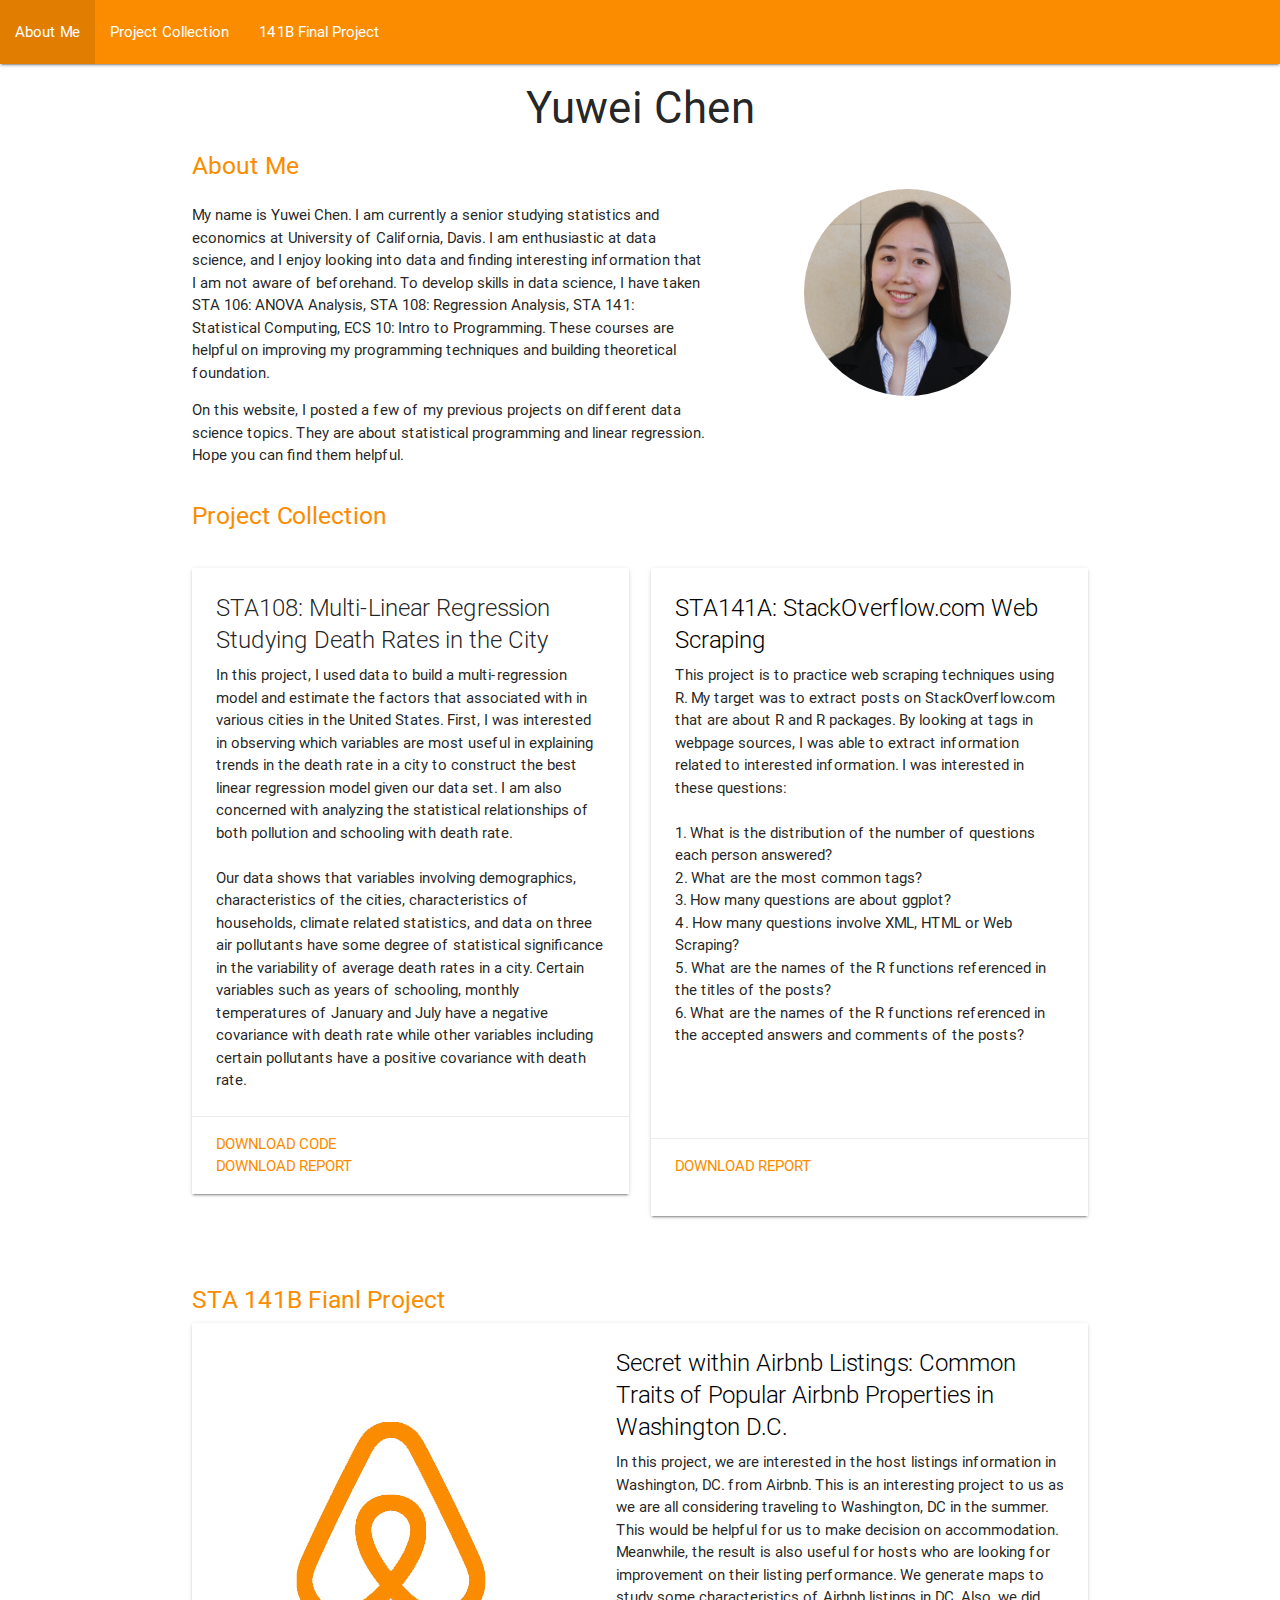
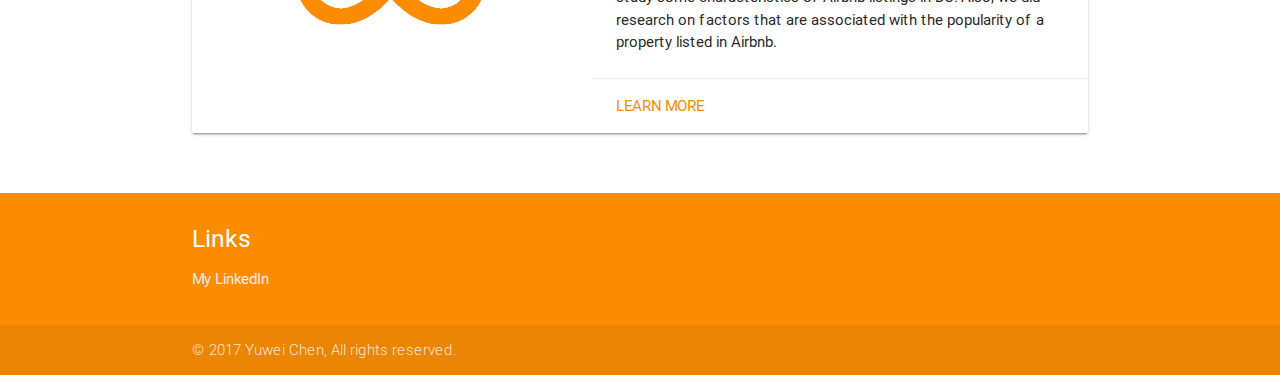
<file: index.html>
<!DOCTYPE html>

<html lang="en">
  <head>
    <meta charset="utf-8" />
    <meta name="author" content="Teresa Liu" />
    <title>Yuwei's Portfolio</title>
    <!--Import Google Icon Font-->
    <link href="https://fonts.googleapis.com/icon?family=Material+Icons" rel="stylesheet">
    <!--Import materialize.css-->
    <link type="text/css" rel="stylesheet" href="css/materialize.min.css"  media="screen,projection"/>

    <!--Let browser know website is optimized for mobile-->
    <meta name="viewport" content="width=device-width, initial-scale=1.0"/>
    <link type="text/css" rel="stylesheet" href="css/main.css">
  </head>

  <body>
    <!--Import jQuery before materialize.js-->
    <script type="text/javascript" src="https://code.jquery.com/jquery-2.1.1.min.js"></script>
    <script type="text/javascript" src="js/materialize.min.js"></script>
  
    <nav>
      <div class="orange darken-1 nav-wrapper">
       <ul id="nav-mobile" class="left hide-on-med-and-down">
          <li><a href="#about">About Me</a></li>
          <li><a href="#collection">Project Collection</a></li>
          <li><a href="#final">141B Final Project</a></li>
        </ul>
      </div>
    </nav>

    <div class="container">
    	<!--Let browser know website is optimized for mobile-->
      <h3 class="centered">Yuwei Chen</h3>
    	
      <!--About Me Section-->
      <h5 class="orange-text text-darken-1" id="about">About Me</h5>
      
      
      
      
      <div class="row">
        <div class="col s7">
          <p>My name is Yuwei Chen. I am currently a senior studying
statistics and economics at University of California, Davis. I am enthusiastic
at data science, and I enjoy looking into data and finding interesting
information that I am not aware of beforehand. To develop skills in data
science, I have taken STA 106: ANOVA Analysis, STA 108: Regression Analysis,
STA 141: Statistical Computing, ECS 10: Intro to Programming. These courses are
helpful on improving my programming techniques and building theoretical
foundation.</p>

					<p>On this website, I posted a few of my previous projects on
different data science topics. They are about statistical programming
and linear regression. Hope you can find them helpful.</p>
        </div>
      
        <div class="col s3 push-s1">
          <img class="circle" src="images/self.png" alt="photo" width="100%"/>
        </div>
      </div>
      
      <!--Collection Section-->
      <h5 class="orange-text text-darken-1" id="collection">Project Collection</h5>
      <br/>
        <!--Content after click-->
        <div class="row">
          <!--First Card-->
          <div class="col s12 m6">
            <div class="card hoverable">
              <div class="card-content">
                <span class="card-title">STA108: Multi-Linear Regression Studying Death Rates in the City</span>
                <p>In this project, I used data to build a multi-regression model
and estimate the factors that associated with in various cities in the United States.
First, I was interested in observing which variables are most useful in
explaining trends in the death rate in a city to construct the best linear
regression model given our data set. I am also concerned with analyzing the
statistical relationships of both pollution and schooling with death rate.</p><br/>
<p>
Our data shows that variables involving demographics, characteristics of the cities, characteristics of
households, climate related statistics, and data on three air pollutants have some degree of statistical
significance in the variability of average death rates in a city. Certain variables such as years of schooling,
monthly temperatures of January and July have a negative covariance with death rate while other
variables including certain pollutants have a positive covariance with death rate.
</p>
              </div>
              <div class="card-action">
                <a class="orange-text text-darken-1" href="project/108code.docx" target="_blank">Download Code</a><br/>
                <a class="orange-text text-darken-1" href="project/108report.pdf" target="_blank">Download Report</a>
              </div>
            </div>
          </div>
          <!--Second Card-->
          <div class="col s12 m6">
            <div class="card hoverable">
              <div class="card-content">
                <span class="card-title black-text">STA141A: StackOverflow.com Web Scraping</span>
                <p>This project is to
practice web scraping techniques using R. My target was to extract posts on StackOverflow.com
that are about R and R packages. By looking at tags in webpage sources, I was
able to extract information related to interested information. I was interested
in these questions:<br/><br/>
1. What is the distribution of the number of questions each person answered? <br/>
2. What are the most common tags?<br/>
3. How many questions are about ggplot?<br/>
4. How many questions involve XML, HTML or Web Scraping?<br/>
5. What are the names of the R functions referenced in the titles of the posts?<br/>
6. What are the names of the R functions referenced in the accepted answers and comments of the posts?<br/>
</p><br/><br/><br/>
              </div>
              <div class="card-action">
                <a class="orange-text text-darken-1" href="project/141.pdf" target="_blank">Download Report</a><br/><br/>
              </div>
            </div>
          </div>
        </div>
              
      <br/>
      <!--Final Project Section-->
      <h5 class="orange-text text-darken-1" id="final">STA 141B Fianl Project</h5>
			<div class="col s12 m12">
        <div class="card horizontal">
          <div class="card-image">
            <img src="images/final-1.jpg" width="500">
          </div>
          <div class="card-stacked">
            <div class="card-content">
              <span class="card-title black-text">Secret within Airbnb Listings: Common Traits of Popular Airbnb Properties in Washington D.C.</span>
							<p>In this project, we are interested in the
host listings information in Washington, DC. from Airbnb. This is an
interesting project to us as we are all considering traveling to Washington, DC
in the summer. This would be helpful for us to make decision on accommodation.
Meanwhile, the result is also useful for hosts who are looking for improvement
on their listing performance. We generate maps to study some characteristics of
Airbnb listings in DC. Also, we did research on factors that are associated with
the popularity of a property listed in Airbnb. </p>
            </div>
            <div class="card-action">
							<a class="orange-text text-darken-1" target="_blank" href="https://teresaliu1212.github.io/STA141B">Learn More</a>            
            </div>
          </div>
        </div>
      </div>
    </div>
  	
    <br/><br/>
  	<footer class="page-footer orange darken-1">
      <div class="container">
        <div class="row">
          <div class="col l6 s12">
            <h5 class="white-text">Links</h5>
            <ul>
              <li><a class="grey-text text-lighten-3" target="_blank" href="https://www.linkedin.com/in/yuwei-chen-08a24710a/">My LinkedIn</a></li>
            </ul>
          </div>
        </div>
      </div>
      
      <div class="footer-copyright">
        <div class="container">
        © 2017 Yuwei Chen, All rights reserved.
        </div>
      </div>
    </footer>
    
    <script>

    </script>
  </body>
</html>
</file>
<file: css/main.css>
@charset "utf-8";
/* CSS Document */
.centered {
	text-align:center;
	width:100%;
	margin:20px auto;	
}
</file>
